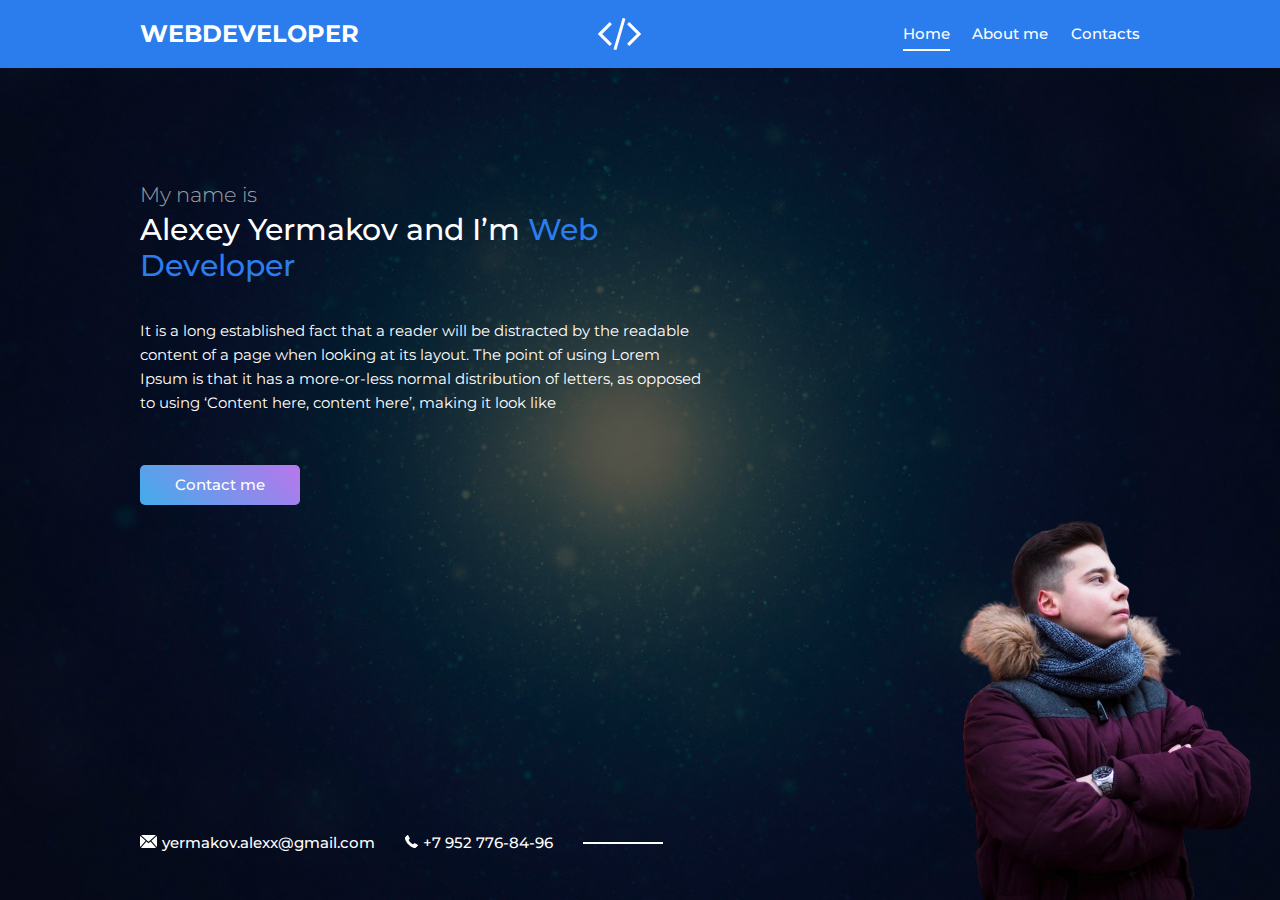
<file: index.html>
<!DOCTYPE html>
<html lang="en">

<head>
  <meta charset="UTF-8" />
  <meta name="viewport" content="width=device-width, initial-scale=1.0" />
  <link href="https://fonts.googleapis.com/css2?family=Montserrat:wght@300;400;500;700&display=swap;" rel="stylesheet">
  <link rel="stylesheet" href="/css/style.css">
  <link rel="icon" type="image/png" href="img/favicon.png">

  <meta name="description" content="Frontend developer Alexey Yermakov">
  <meta name="keywords" content="создание сайтов, фронтенд">

  <title>Portfolio</title>
</head>

<body>
  <div class="page">

    <!-- Header -->
    <header class="header">
      <div class="container">
        <div class="header-inner">
          <div class="header-brand">
            webdeveloper
          </div>

          <div class="header-logo">
            <img src="/img/code.svg" alt="">
          </div>

          <nav class="header-nav">
            <a class="header-nav-link active" href="index.html">Home</a>
            <a class="header-nav-link" href="about.html">About me</a>
            <a class="header-nav-link" href="contacts.html">Contacts</a>
          </nav>
        </div>
      </div>
    </header>


    <!-- Main -->
    <div class="container">
      <main class="content">
        <div class="content-header">
          <h2 class="subtitle">My name is</h2>
          <h1 class="title">Alexey Yermakov and I’m <span>Web Developer</span></h1>
        </div>
        <div class="text">
          <p>It is a long established fact that a reader will be distracted by the readable content of a page when
            looking at its layout. The point of using Lorem Ipsum is that it has a more-or-less normal distribution of
            letters, as opposed to using ‘Content here, content here’, making it look like</p>
        </div>
        <a class="btn" href="contacts.html">Contact me</a>
      </main>
    </div>


    <picture>
      <source class="author" srcset="/img/2.webp" type="image/webp">
      <img class="author" src="/img/2.png" alt="">
    </picture>


    <!-- Footer -->
    <footer class="footer">
      <div class="container">
        <div class="contacts">
          <a class="contacts-link" href="mailto:yermakov.alexx@gmail.com">
            <img class="contacts-icon" src="/img/mail.svg" alt="">yermakov.alexx@gmail.com
          </a>
          <a class="contacts-link" href="tel:+79527768496">
            <img class="contacts-icon" src="/img/tel.svg" alt="">+7 952 776-84-96
          </a>
        </div>
      </div>
    </footer>

















  </div><!-- /.page -->
</body>

</html>
</file>
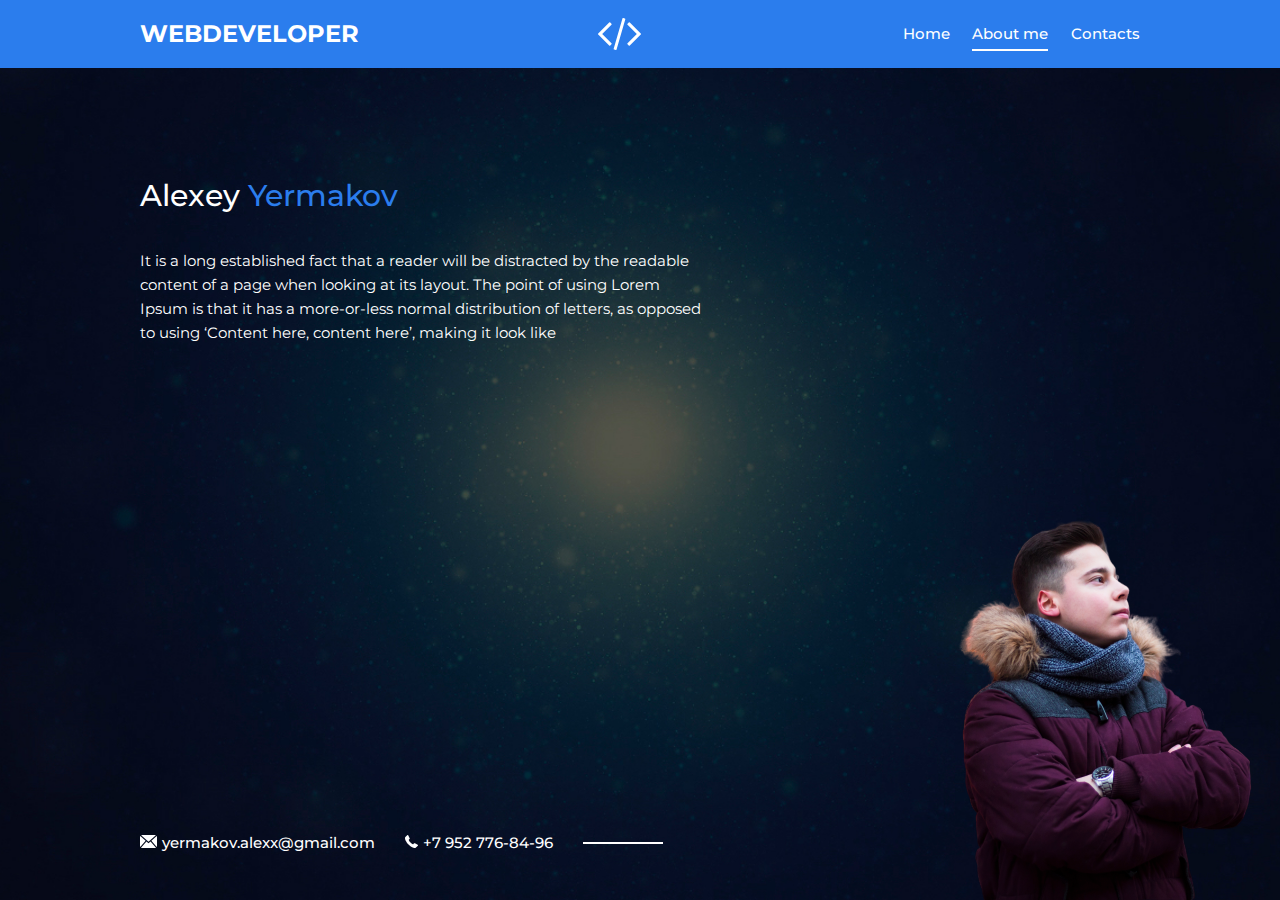
<file: about.html>
<!DOCTYPE html>
<html lang="en">

<head>
  <meta charset="UTF-8" />
  <meta name="viewport" content="width=device-width, initial-scale=1.0" />
  <link href="https://fonts.googleapis.com/css2?family=Montserrat:wght@300;400;500;700&display=swap;" rel="stylesheet">
  <link rel="stylesheet" href="/css/style.css">
  <link rel="icon" type="image/png" href="img/favicon.png">
  <title>Portfolio</title>
</head>

<body>
  <div class="page">

    <!-- Header -->
    <header class="header">
      <div class="container">
        <div class="header-inner">
          <div class="header-brand">
            webdeveloper
          </div>

          <div class="header-logo">
            <img src="/img/code.svg" alt="">
          </div>

          <nav class="header-nav">
            <a class="header-nav-link" href="index.html">Home</a>
            <a class="header-nav-link active" href="about.html">About me</a>
            <a class="header-nav-link" href="contacts.html">Contacts</a>
          </nav>
        </div>
      </div>
    </header>


    <!-- Main -->
    <div class="container">
      <main class="content">
         <div class="content-header">
            <h1 class="title">Alexey <span>Yermakov</span></h1>
         </div>
         <div class="text">
          <p>It is a long established fact that a reader will be distracted by the readable content of a page when
            looking at its layout. The point of using Lorem Ipsum is that it has a more-or-less normal distribution of
            letters, as opposed to using ‘Content here, content here’, making it look like</p>
         </div>
      </main>
    </div>


    <img class="author" src="/img/2.png" alt="">


    <!-- Footer -->
    <footer class="footer">
      <div class="container">
        <div class="contacts">
          <a class="contacts-link" href="mailto:yermakov.alexx@gmail.com">
            <img class="contacts-icon" src="/img/mail.svg" alt="">yermakov.alexx@gmail.com
          </a>
          <a class="contacts-link" href="tel:+79527768496">
            <img class="contacts-icon" src="/img/tel.svg" alt="">+7 952 776-84-96
          </a>
        </div>
      </div>
    </footer>

















  </div><!-- /.page -->
</body>

</html>
</file>
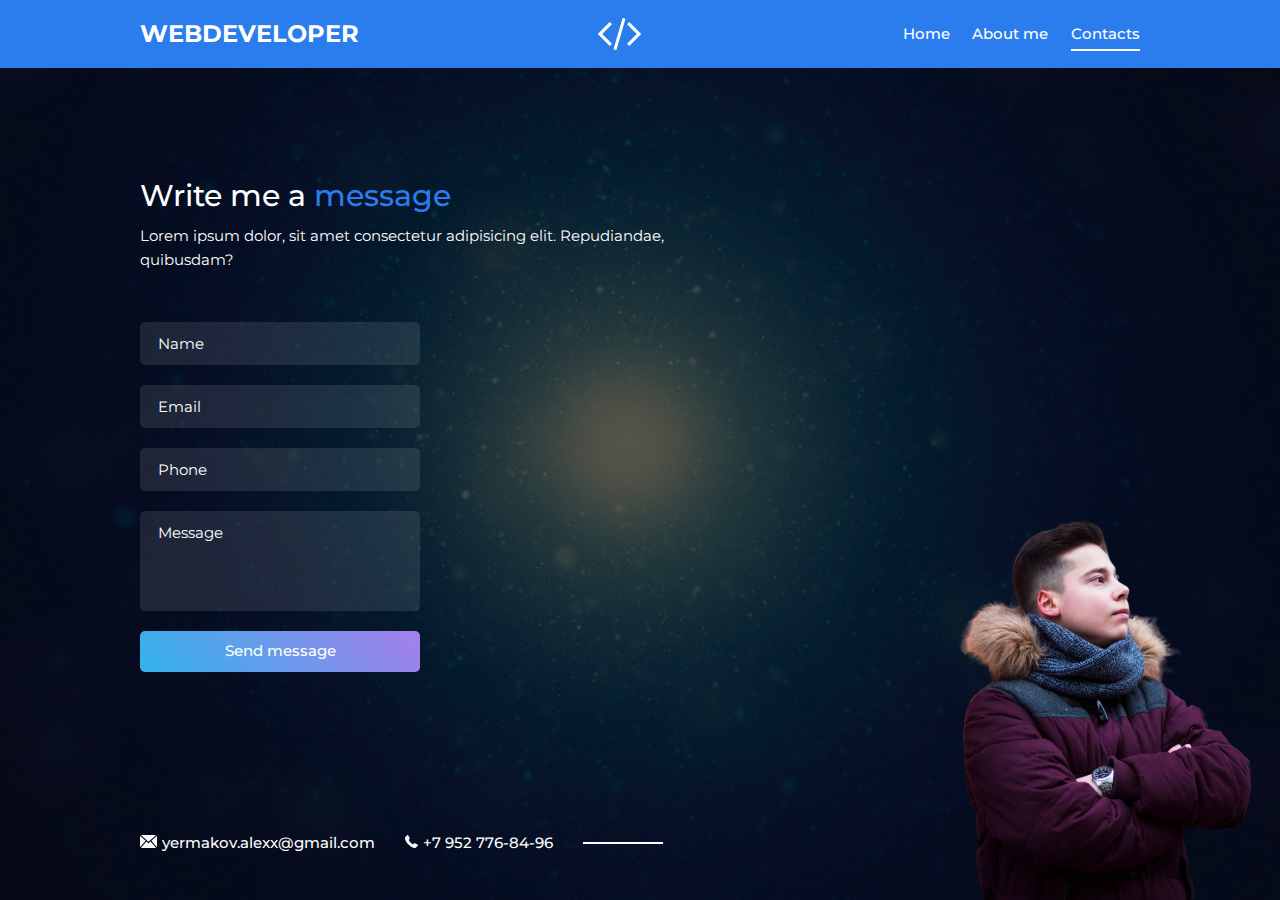
<file: contacts.html>
<!DOCTYPE html>
<html lang="en">

<head>
  <meta charset="UTF-8" />
  <meta name="viewport" content="width=device-width, initial-scale=1.0" />
  <link href="https://fonts.googleapis.com/css2?family=Montserrat:wght@300;400;500;700&display=swap;" rel="stylesheet">
  <link rel="stylesheet" href="/css/style.css">
  <link rel="icon" type="image/png" href="img/favicon.png">
  <title>Portfolio</title>
</head>

<body>
  <div class="page">

    <!-- Header -->
    <header class="header">
      <div class="container">
        <div class="header-inner">
          <div class="header-brand">
            webdeveloper
          </div>

          <div class="header-logo">
            <img src="/img/code.svg" alt="">
          </div>

          <nav class="header-nav">
            <a class="header-nav-link" href="index.html">Home</a>
            <a class="header-nav-link" href="about.html">About me</a>
            <a class="header-nav-link active" href="contacts.html">Contacts</a>
          </nav>
        </div>
      </div>
    </header>


    <!-- Main -->
    <div class="container">
      <main class="content">
         <div class="content-header">
            <h1 class="title">Write me a <span>message</span></h1>
            <div class="text">
               <p>Lorem ipsum dolor, sit amet consectetur adipisicing elit. Repudiandae, quibusdam?</p>
              </div>
         </div>
         
         <form class="form" action="/" method="post">
            <div class="form-group">
               <input class="input" type="text" name="name" placeholder="Name">
            </div>
            <div class="form-group">
               <input class="input" type="email" name="email" placeholder="Email">
            </div>
            <div class="form-group">
               <input class="input" type="tel" name="tel" placeholder="Phone">
            </div>
            <div class="form-group">
               <textarea class="textarea" name="text" placeholder="Message"></textarea>
            </div>
            <div class="form-group">
               <button class="btn btn-full" type="submit">Send message</button>
            </div>
         </form>
      </main>
    </div>


    <img class="author" src="/img/2.png" alt="">


    <!-- Footer -->
    <footer class="footer">
      <div class="container">
        <div class="contacts">
          <a class="contacts-link" href="mailto:yermakov.alexx@gmail.com">
            <img class="contacts-icon" src="/img/mail.svg" alt="">yermakov.alexx@gmail.com
          </a>
          <a class="contacts-link" href="tel:+79527768496">
            <img class="contacts-icon" src="/img/tel.svg" alt="">+7 952 776-84-96
          </a>
        </div>
      </div>
    </footer>

















  </div><!-- /.page -->
</body>

</html>
</file>
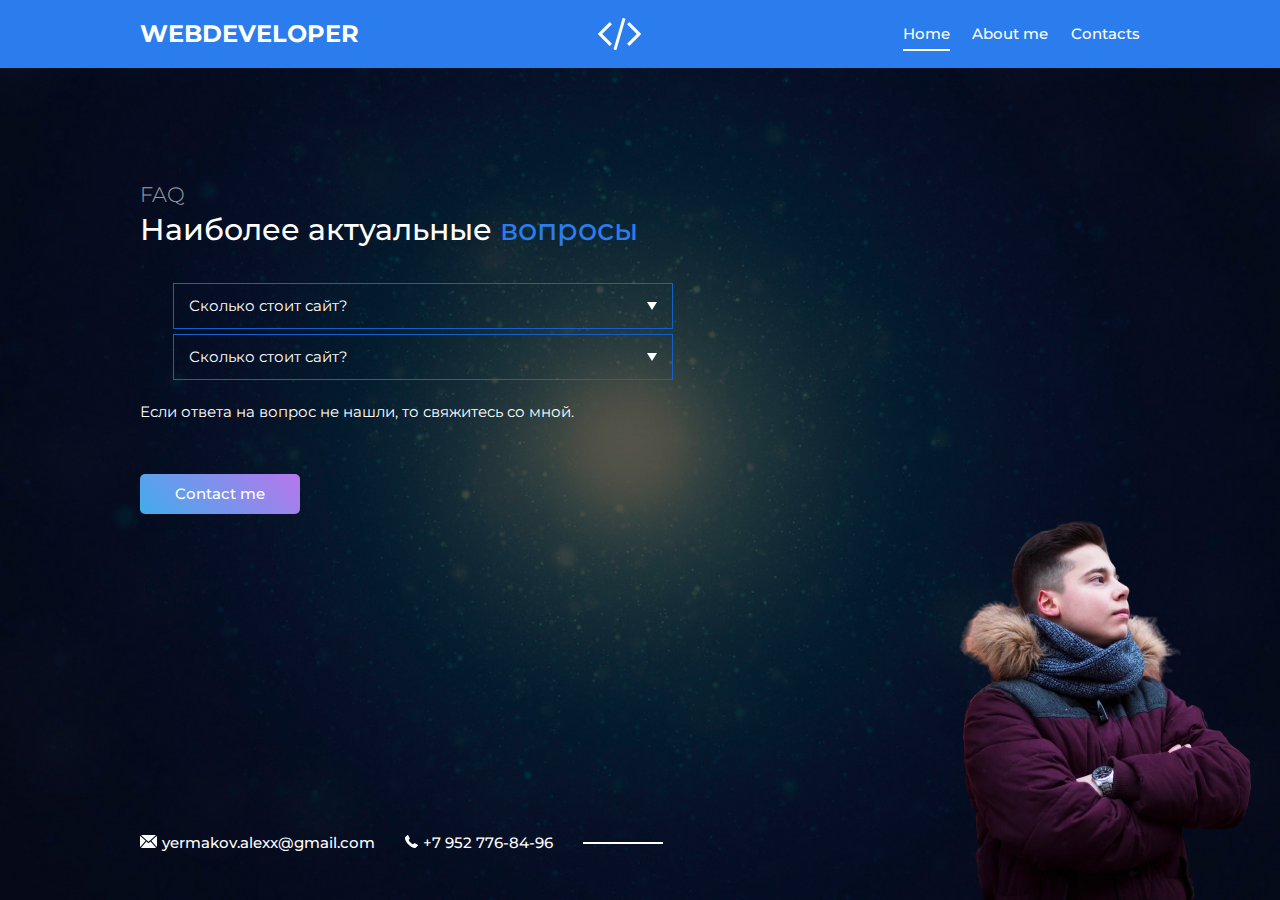
<file: faq.html>
<!DOCTYPE html>
<html lang="en">

<head>
  <meta charset="UTF-8" />
  <meta name="viewport" content="width=device-width, initial-scale=1.0" />
  <link href="https://fonts.googleapis.com/css2?family=Montserrat:wght@300;400;500;700&display=swap;" rel="stylesheet">
  <link rel="stylesheet" href="/css/style.css">
  <link rel="icon" type="image/png" href="img/favicon.png">

  <meta name="description" content="Frontend developer Alexey Yermakov">
  <meta name="keywords" content="создание сайтов, фронтенд">

  <title>Portfolio</title>
</head>

<body>
  <div class="page">

    <!-- Header -->
    <header class="header">
      <div class="container">
        <div class="header-inner">
          <div class="header-brand">
            webdeveloper
          </div>

          <div class="header-logo">
            <img src="/img/code.svg" alt="">
          </div>

          <nav class="header-nav">
            <a class="header-nav-link active" href="index.html">Home</a>
            <a class="header-nav-link" href="about.html">About me</a>
            <a class="header-nav-link" href="contacts.html">Contacts</a>
          </nav>
        </div>
      </div>
    </header>


    <!-- Main -->
    <div class="container">
      <main class="content">
        <div class="content-header">
          <h2 class="subtitle">FAQ</h2>
          <h1 class="title">Наиболее актуальные <span>вопросы</span></h1>
        </div>


        <div class="faq">
           <div class="faq-item">           
               <input class="faq-input" type="checkbox" id="id_1">
               <label class="faq-title" for="id_1">Сколько стоит сайт?</label>
               <div class="faq-text">
                  <p>Lorem ipsum dolor sit amet, consectetur adipisicing elit. Exercitationem, aperiam?</p>
               </div>
           </div>

           <div class="faq-item">
            <input class="faq-input" type="checkbox" id="id_2">
            <label class="faq-title" for="id_2">Сколько стоит сайт?</label>
            <div class="faq-text">
               <p>Lorem ipsum dolor sit amet, consectetur adipisicing elit. Exercitationem, aperiam?</p>
            </div>
        </div>
        </div>


        <div class="text">
          <p>Если ответа на вопрос не нашли, то свяжитесь со мной.</p>
        </div>
        <a class="btn" href="contacts.html">Contact me</a>
      </main>
    </div>


    <picture>
      <source class="author" srcset="/img/2.webp" type="image/webp">
      <img class="author" src="/img/2.png" alt="">
    </picture>


    <!-- Footer -->
    <footer class="footer">
      <div class="container">
        <div class="contacts">
          <a class="contacts-link" href="mailto:yermakov.alexx@gmail.com">
            <img class="contacts-icon" src="/img/mail.svg" alt="">yermakov.alexx@gmail.com
          </a>
          <a class="contacts-link" href="tel:+79527768496">
            <img class="contacts-icon" src="/img/tel.svg" alt="">+7 952 776-84-96
          </a>
        </div>
      </div>
    </footer>

















  </div><!-- /.page -->
</body>

</html>
</file>
<file: css/style.css>
html {
  font-size: 15px;
}

body {
  margin: 0;

  font-family: 'Montserrat', sans-serif;
  font-size: 1rem;
  line-height: 1.6;
}

*,
*:before,
*:after {
  box-sizing: border-box;
}

h1, h2, h3, h4, h5, h6 {
  margin: 0;
}

p {
  margin: 0 0 10px;
}

/* Scrollbar 
======================*/


::-webkit-scrollbar {
  width: 15px;
}

::-webkit-scrollbar-track {
  background: #000000;
} 

::-webkit-scrollbar-thumb {
  border-radius: 5px;
  border-left: 1px solid #000;

  background: linear-gradient(45deg, #1051ad, #12c2e9, #2b7ded);
  
  animation: gradient 3s ease infinite;
}


/* Container 
======================*/

.container {
  width: 100%;
  max-width: 1030px;
  margin: 0 auto;
  padding: 0 1rem;
}


/* Page 
======================*/

.page {
  width: 100%;
  height: 100vh;
  min-height: 768px;
  position: relative;
  overflow: hidden;

  background: #000 url("../img/bg.jpg") center no-repeat;
  background-size: cover;
}


/* Header 
======================*/

.header {
  padding: 1rem 0;
  margin-bottom: 110px;

  background: #2b7ded
}

.header-inner {
  display: flex;
  justify-content: space-between;
  align-items: center;
}

.header-brand{
  font-size: 1.6rem;
  color: #fff;
  text-transform: uppercase;
  font-weight: 700;
}

.header-logo img {
  display: block;
}

.header-nav {
  display: flex;
}

.header-nav-link {
  margin-left: 1.5rem;

  color: #fff;
  font-size: 1rem;
  font-weight: 500;
  text-decoration: none;

  transition: color .2s linear;
}

.header-nav-link:hover {
  color: #b2e3fd;
}

.header-nav-link.active {
  position: relative;
}

.header-nav-link.active:after {
  content: "";
  width: 100%;
  height: 2px;

  background-color: #fff;

  position: absolute;
  left: 0;
  bottom: -5px;
}


/* Content 
======================*/

.content {
  height: 100%;
  width: 100%;
  max-width: 565px;
}

.content-header {
  margin-bottom: 35px;
}

.subtitle {
  font-size: 1.4rem;
  color: rgba(255, 255, 255, .6);
  font-weight: 300;
}

.title {
  margin-bottom: 10px;

  font-size: 2rem;
  color: #fff;
  font-weight: 500;
  line-height: 1.2;
}

.title span {
  color: #2b7ded;
}

.text {
  margin-bottom: 50px;

  font-size: 1rem;
  color: #fff;
}


/* Btn 
======================*/
@keyframes gradient {
  0% {
    background-position: 0 50%;
  }
  50% {
    background-position: 100% 50%;
  }
  100% {
    background-position: 0 50%;
  }
}

.btn {
  display: inline-block;
  padding: 12px 35px;

  font-family: inherit;
  font-size: 1rem;
  line-height: 1.1;
  color: #fff;
  font-weight: 500;
  text-decoration: none;

  cursor: pointer;
  border: none;  
  border-radius: 5px;
  /* background-color: #2b7ded; */
  background: linear-gradient(45deg, #12c2e9, #c471ed, #f64f59);
  background-size: 300% 300%;
  
  animation: gradient 3s ease infinite;

  transition: background .2s linear;
}

.btn:hover {
  /* background-color: #1461cb; */
}

.btn-full {
  display: block;
  width: 100%;
}



/* Author 
======================*/

.author {
  position: absolute;

  right: 20px;
  bottom: 0;
}


/* Footer 
======================*/

.footer {
  width: 100%;

  position: absolute;
  bottom: 45px;
  left: 0;
}


/* Contacts 
======================*/

.contacts {
  display: flex;
  align-items: center;
}

.contacts-link {
  margin-right: 2rem;

  font-size: 1rem;
  color: #fff;
  text-decoration: none;
  font-weight: 500;
}

.contacts-link:last-child {
  margin-right: 0;
  position: relative;
}

.contacts-link:last-child:after {
  content: "";
  display: block;
  width: 80px;
  height: 2px;
  margin-left: 2rem;

  background-color: #fff;
  pointer-events: none;

  position: absolute;
  left: 100%;
  top: 11px;
}

.contacts-link:hover {
  text-decoration: underline;
}

.contacts-icon {
  margin-right: 5px;
}


/* Form 
======================*/

.form {
  width: 100%;
  max-width: 280px;
}

.form-group {
  margin-bottom: 20px;
}

.input,
.textarea {
  display: block;
  width: 100%;
  padding: 12px 18px;

  font-family: inherit;
  font-size: 1rem;
  color: #fff;

  border: 0;
  background-color: rgba(255, 255, 255, .1);
  border-radius: 5px;
}

.textarea {
  height: 100px;
  resize: none;
}

.input::placeholder,
.textarea::placeholder {
  color: #fff;
}


/* FAQ 
======================*/

.faq {
  max-width: 500px;
  margin: 20px auto;
}

.faq-item {
  margin-bottom: 5px;

  border: 1px solid #1461cb;
}

.faq-title {
  display: block;
  padding: 10px 15px;
  position: relative;

  color: #fff;
  cursor: pointer;

  transition: background .2s ease-out;
}

.faq-title:after {
  content: "";
  display: block;

  border-style: solid;
  border-width: 8px 5px 0 5px;
  border-color: #fff transparent transparent transparent;

  position: absolute;
  top: 50%;
  right: 15px;

  transform: translateY(-50%);
}

.faq-title:hover {
  background-color: #1461cb;
}

.faq-input {
  width: 0;
  height: 0;

  -webkit-appearance: none;
  appearance: none;

  position: absolute;
}

.faq-input:checked ~ .faq-title{
  background-color: #1461cb;
}

.faq-input:checked ~ .faq-title:after{
  border-style: solid;
  border-width: 0 5px 8px 5px;
  border-color: transparent transparent #fff transparent;
}

.faq-input:checked ~ .faq-text{
  display: block;
}

.faq-text {
  display: none;
  padding: 10px 15px;

  color: #fff;
  font-size: 14px;
}


/* Media 
======================*/

@media(max-width: 1000px) {
  .author {
    right: 0;
  }

}

@media(max-width: 767px) {
  .page {
    min-height: 100vh;
    height: auto;
    padding-bottom: 2rem;
  }

  /* Header */
  .header {
    margin-bottom: 50px;
  }

  .header-logo {
    display: none;
  }

  .header-brand {
    font-size: 1.2rem;
  }

  /* Content */
  .content {
    max-width: none;
    margin-bottom: 50px;

    text-align: center;
  }

  /* Form */
  .form {
    margin: 0 auto;
  }

  /* Foooter */
  .footer {
    position: static;
  }

    /* Contacts */
  .contacts {
    flex-direction: column;
  }

  .contacts-link {
    margin-right: 0;
    margin-bottom: 0.5rem;
  }

  .contacts-link:last-child {
    margin-bottom: 0;
  }

  .contacts-link:last-child:after {
    display: none;
  }

  /* Author */
  .author {
    display: none;
  }

}

@media(max-width: 565px) {

  /* Header */
  .header-inner {
    flex-direction: column;
  }

  .header-brand {
    margin-bottom: 1rem;
  }

}

@media(max-width: 320px) {
  .subtitle {
    font-size: 1.2rem;
  }

  .title {
    font-size: 1.6rem;
  }
}
</file>
